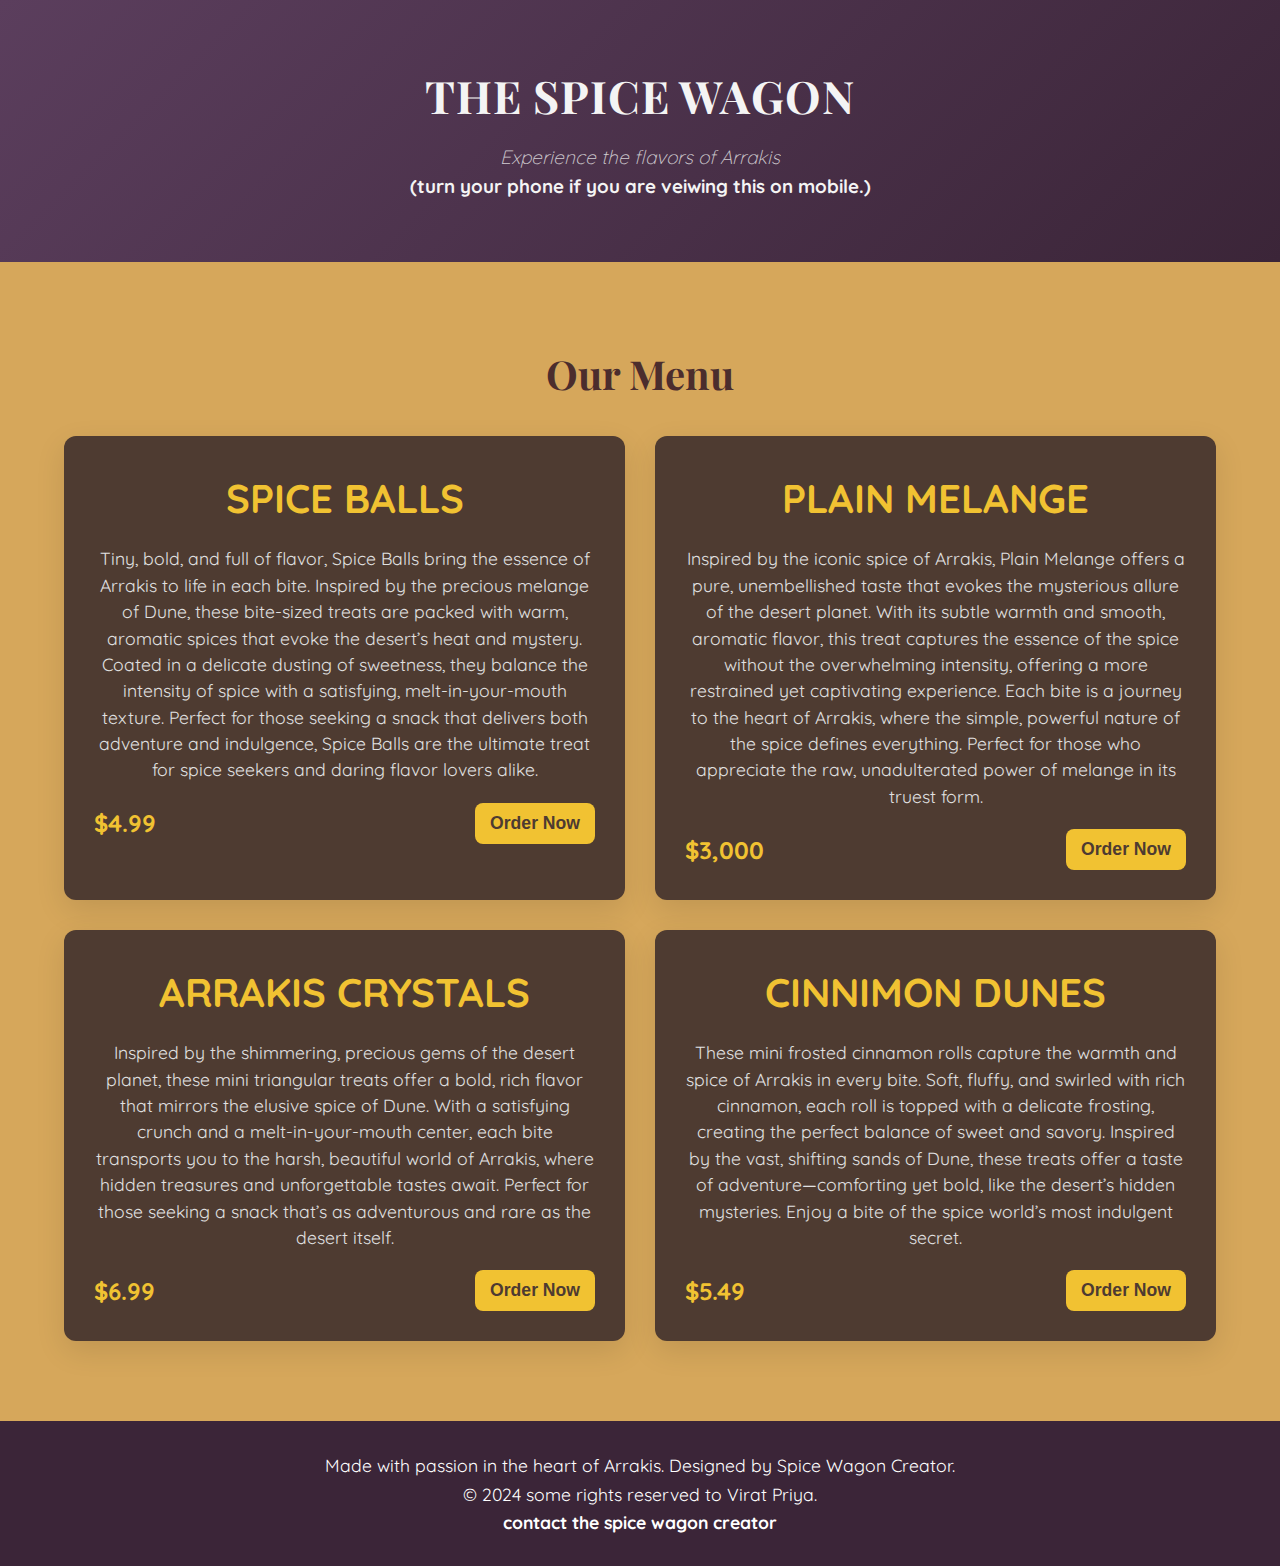
<file: index.html>
<!DOCTYPE html>
<html lang="en">
<head>
    <meta charset="UTF-8">
    <meta name="viewport" content="width=device-width, initial-scale=1.0">
    <meta name="description" content="The Spice Wagon - A Dune-inspired food truck offering spice cookies, drinks, and more. Taste the desert, taste Arrakis.">
    <title>The Spice Wagon | Dune Inspired Food Truck</title>
    <link rel="SHORTCUT ICON" href="logo.ico" type="image/x-icon">
    <link rel="stylesheet" href="styles.css">
    <link rel="script" href="script.js">
        <link href="https://fonts.googleapis.com/css2?family=Playfair+Display:wght@700&family=Quicksand:wght@400;500&display=swap" rel="stylesheet">
</head>
<body>

    <!-- HEADER SECTION -->
    <header>
        <div class="container">
            <div class="header-content">
                <h1>The Spice Wagon</h1>
                <p class="tagline">Experience the flavors of Arrakis</p>  
                 
                <h3><b>(turn your phone if you are veiwing this on mobile.)</b></h3>
            </div>
        </div>
    </header>
    <!-- MENU SECTION -->
    <section class="menu">
        <div class="container">
            <h2>Our Menu</h2>
            <div class="menu-items">

                <!-- Spice Cookies -->
                <div class="menu-item">
                    <h3>Spice balls</h3>
                    <p>Tiny, bold, and full of flavor, Spice Balls bring the essence of Arrakis to life in each bite. Inspired by the precious melange of Dune, these bite-sized treats are packed with warm, aromatic spices that evoke the desert’s heat and mystery. Coated in a delicate dusting of sweetness, they balance the intensity of spice with a satisfying, melt-in-your-mouth texture. Perfect for those seeking a snack that delivers both adventure and indulgence, Spice Balls are the ultimate treat for spice seekers and daring flavor lovers alike.</p>
                    <div class="price-container">
                        <span class="price">$4.99</span>
                        <button class="order-button">Order Now</button>
                    </div>
                </div>

                <!-- Fremen Brew -->
                <div class="menu-item">
                    <h3>plain melange</h3>
                    <p>Inspired by the iconic spice of Arrakis, Plain Melange offers a pure, unembellished taste that evokes the mysterious allure of the desert planet. With its subtle warmth and smooth, aromatic flavor, this treat captures the essence of the spice without the overwhelming intensity, offering a more restrained yet captivating experience. Each bite is a journey to the heart of Arrakis, where the simple, powerful nature of the spice defines everything. Perfect for those who appreciate the raw, unadulterated power of melange in its truest form.</p>
                    <div class="price-container">
                        <span class="price">$3,000</span>
                        <button class="order-button">Order Now</button>
                    </div>
                </div>

                <!-- Sandworm Tacos -->
                <div class="menu-item">
                    <h3>Arrakis Crystals</h3>
                    <p>Inspired by the shimmering, precious gems of the desert planet, these mini triangular treats offer a bold, rich flavor that mirrors the elusive spice of Dune. With a satisfying crunch and a melt-in-your-mouth center, each bite transports you to the harsh, beautiful world of Arrakis, where hidden treasures and unforgettable tastes await. Perfect for those seeking a snack that’s as adventurous and rare as the desert itself.</p>
                    <div class="price-container">
                        <span class="price">$6.99</span>
                        <button class="order-button">Order Now</button>
                    </div>
                </div>

                <!-- Arrakis Ice Cream -->
                <div class="menu-item">
                    <h3>cinnimon dunes</h3>
                    <p>These mini frosted cinnamon rolls capture the warmth and spice of Arrakis in every bite. Soft, fluffy, and swirled with rich cinnamon, each roll is topped with a delicate frosting, creating the perfect balance of sweet and savory. Inspired by the vast, shifting sands of Dune, these treats offer a taste of adventure—comforting yet bold, like the desert’s hidden mysteries. Enjoy a bite of the spice world’s most indulgent secret.</p>
                    <div class="price-container">
                        <span class="price">$5.49</span>
                        <button class="order-button">Order Now</button>
                    </div>
                </div>

    </section>
    
    <!-- FOOTER SECTION -->
    <footer>
        <div class="container">
            <p class="wiw" class="footer-text">Made with passion in the heart of Arrakis. Designed by Spice Wagon Creator.<br>&copy; 2024 some rights reserved to Virat Priya.<br><a href="comtactme.html" class="wiw" ><b>contact the spice wagon creator</b></a></p>
        </div>
    </footer>

    <!-- Smooth Scroll for order button -->
    <script>
        document.querySelectorAll('.order-button').forEach(button => {
            button.addEventListener('click', function() {
                alert('Thank you for your order! Your delicious dish is on its way.');
            });
        });
    </script>
</body>
</html>
</file>
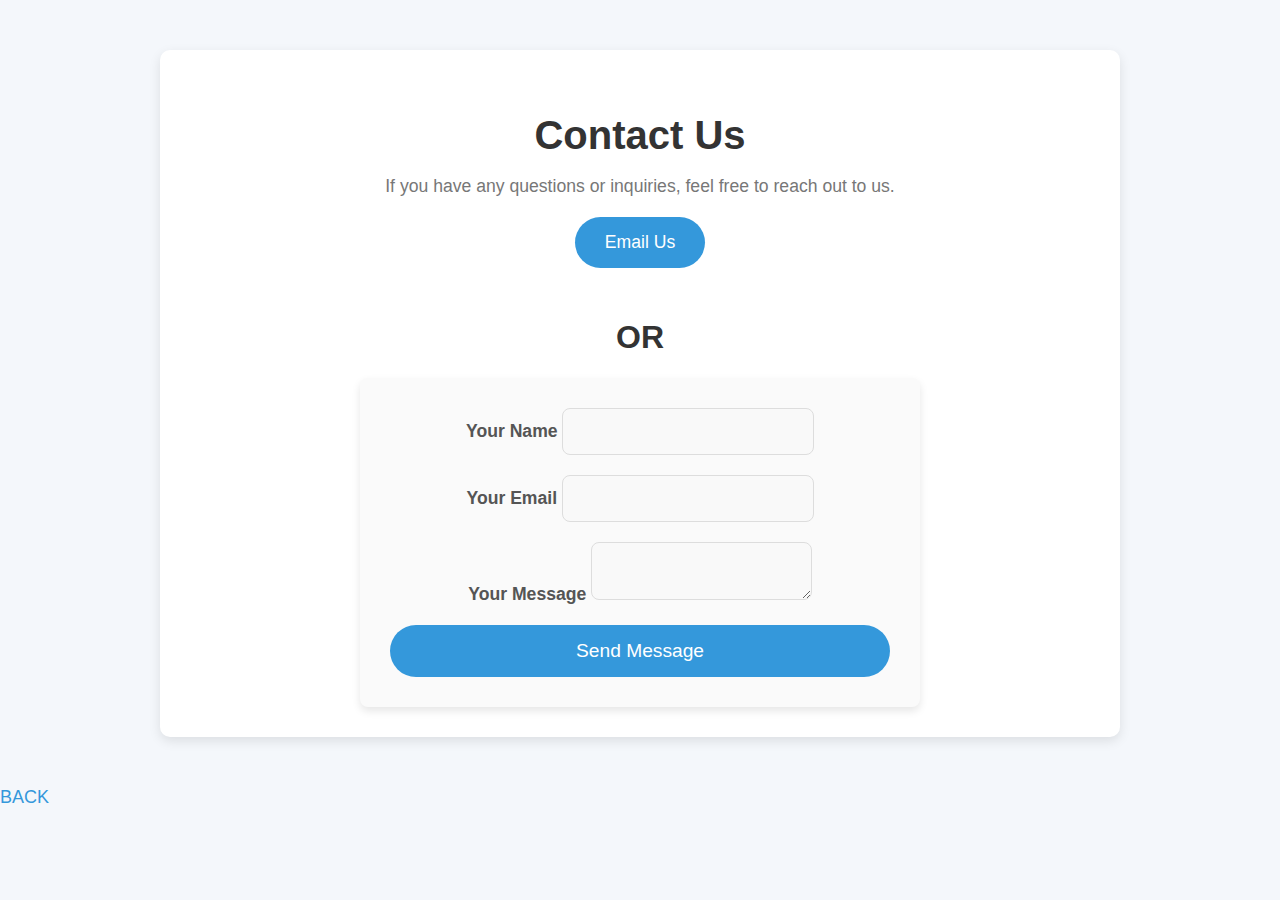
<file: comtactme.html>
<!DOCTYPE html>
<html lang="en">
<head>
    <meta charset="UTF-8">
    <meta name="viewport" content="width=device-width, initial-scale=1.0">
    <title>contact the spice wagon Creators</title>
</head>
<body>
    <section id="contact">
        <h2>Contact Us</h2>
        <p>If you have any questions or inquiries, feel free to reach out to us.</p>
      
        <!-- Contact Button (Mailto Link) -->
        <a href="mailto:vrat.com@yahoo.com" class="contact-link">Email Us</a>
      <h1>OR</h1>
        <form action="https://formspree.io/f/xldekjnd" method="POST">
          <div>
            <label for="name">Your Name</label>
            <input type="text" id="name" name="name" required>
          </div>
      
          <div>
            <label for="email">Your Email</label>
            <input type="email" id="email" name="email" required>
          </div>
      
          <div>
            <label for="message">Your Message</label>
            <textarea id="message" name="message" required></textarea>
          </div>
      
          <button type="submit" class="submit-button">Send Message</button>
        </form>
      </section>
      <a href="index.html" class="my-link">BACK</a>
</head>
<body>
<style>

.my-link {
      color: #3498db; /* Initial blue color */
      text-decoration: none;
      font-size: 18px;
      position: relative;  /* Necessary for pseudo-elements */
      transition: color 1s ease, font-size 0.5s ease; /* Transition for color and font-size */
    }

    
    /* Hover effects */
    .my-link:hover {
      color: peru;  /* Change text color on hover */
      font-size: 222px;  /* Increase font size on hover */
      
    }
        body {
          font-family: 'Roboto', sans-serif;  /* Modern font family */
          background-color: #f4f7fb;
          margin: 0;
          padding: 0;
          color: #333;
        }
      
        /* Contact Section */
        #contact {
          max-width: 900px;
          margin: 50px auto;
          background-color: #ffffff;
          padding: 30px;
          border-radius: 10px;
          box-shadow: 0 4px 12px rgba(0, 0, 0, 0.1);
          text-align: center;
        }
      
        /* Title Styling */
        #contact h2 {
          font-size: 2.5em;
          margin-bottom: 10px;
          color: #333;
        }
      
        /* Paragraph Styling */
        #contact p {
          font-size: 1.1em;
          margin-bottom: 20px;
          color: #777;
        }
      
        /* Contact Link Styling (Email Us Button) */
        .contact-link {
          display: inline-block;
          padding: 15px 30px;
          font-size: 1.1em;
          color: #ffffff;
          background-color: #3498db;
          text-decoration: none;
          border-radius: 50px;
          transition: background-color 0.3s ease, transform 0.2s ease;
          margin-bottom: 30px;
        }
      
        /* Hover and Active State for the Contact Link */
        .contact-link:hover {
          background-color: #2980b9;
          transform: scale(1.05);
        }
      
        .contact-link:active {
          background-color: #1f6f99;
        }
      
        /* Form Styling */
        form {
          display: grid;
          gap: 20px;
          max-width: 500px;
          margin: 0 auto;
          background-color: #fafafa;
          padding: 30px;
          border-radius: 8px;
          box-shadow: 0 4px 8px rgba(0, 0, 0, 0.1);
        }
      
        /* Input and Textarea Fields */
        input, textarea {
          padding: 12px;
          font-size: 1.1em;
          border: 1px solid #ddd;
          border-radius: 8px;
          background-color: #f9f9f9;
          transition: border-color 0.3s ease;
        }
      
        input:focus, textarea:focus {
          border-color: #3498db;
          outline: none;
        }
      
        /* Label Styling */
        label {
          font-size: 1.1em;
          font-weight: bold;
          margin-bottom: 8px;
          color: #555;
        }
      
        /* Submit Button Styling */
        .submit-button {
          padding: 15px 30px;
          font-size: 1.2em;
          background-color: #3498db;
          color: white;
          border: none;
          border-radius: 50px;
          cursor: pointer;
        }
</file>
<file: styles.css>
/* Global Reset */
* {
    margin: 0;
    padding: 0;
    box-sizing: border-box;
}

/* Body & Background */
body {
    font-family: 'Quicksand', sans-serif;
    background: #e6e0c9; /* Soft sand color */
    color: #d1c9c1; /* Light gray text */
    line-height: 1.6;
    overflow-x: hidden;
    scroll-behavior: smooth; /* Enables smooth scrolling across the entire page */
}

/* Container */
.container {
    width: 90%;
    max-width: 1200px;
    margin: 0 auto;
}

/* Header Styles */
header {
    background: linear-gradient(135deg, #5b3e5d, #3b2538); /* Rich Dune-inspired purple gradient */
    color: #f4f4f4;
    text-align: center;
    padding: 60px 0;
    position: relative;
    z-index: 1;
}

header h1 {
    font-family: 'Playfair Display', serif;
    font-size: 3.8em;
    letter-spacing: 1px;
    text-transform: uppercase;
    font-weight: 700;
    margin-bottom: 10px;
}

header .tagline {
    font-size: 1.5em;
    font-weight: 300;
    font-style: italic;
    opacity: 0.8;
}

/* Menu Section */
section.menu {
    background: #d6a75b; /* Warm desert sand color */
    padding: 80px 0;
    text-align: center;
}

section.menu h2 {
    font-size: 3em;
    color: #4b2d2d; /* Dark spice brown */
    font-family: 'Playfair Display', serif;
    margin-bottom: 30px;
}

.menu-items {
    display: grid;
    grid-template-columns: repeat(auto-fill, minmax(280px, 1fr));
    gap: 30px;
    justify-items: center;
}

/* Menu Item Styles */
.menu-item {
    background: #4e3b31; /* Spice brown */
    border-radius: 12px;
    padding: 40px;
    box-shadow: 0 10px 30px rgba(0, 0, 0, 0.1);
    color: #fff;
    width: 100%;
    transition: all 0.5s ease-in;
}

.menu-item:hover {
    transform: translateY(-10px);
    box-shadow: 0 15px 45px rgba(255, 255, 255, 0.2);
}

.menu-item h3 {
    font-size: 2.5em;
    margin-bottom: 15px;
    color: #f1c232; /* Spice gold */
    text-transform: uppercase;
}

.menu-item p {
    font-size: 1.1em;
    margin-bottom: 20px;
    color: #e1e1e1;
    line-height: 1.5;
}

.price-container {
    display: flex;
    justify-content: space-between;
    align-items: center;
}

.price {
    font-size: 1.5em;
    font-weight: bold;
    color: #f1c232; /* Gold spice color */
}

.order-button {
    background-color: #f1c232;
    color: #4e3b31;
    border: none;
    padding: 12px 20px;
    font-size: 1.2em;
    font-weight: 600;
    border-radius: 8px;
    cursor: pointer;
    transition: background-color 0.3s ease;
}

.order-button:hover {
    background-color: #d18a0e;
}

/* Footer Styles */
footer {
    background-color: #3b2538; /* Deep purple */
    color: #f4f4f4;
    text-align: center;
    padding: 30px 0;
    font-size: 1.1em;
}

footer .footer-text {
    font-style: italic;
    opacity: 0.8;
}

/* Mobile Responsiveness */
@media (max-width: 3000px) {
    header h1 {
        font-size: 2.8em;
    }

    header .tagline {
        font-size: 1.2em;
    }

    section.menu h2 {
        font-size: 2.5em;
    }

    .menu-items {
        grid-template-columns: 1fr 1fr;
    }

    .menu-item {
        padding: 30px;
    }

    .order-button {
        font-size: 1.1em;
        padding: 10px 15px;
    }
}

/* Smooth Scroll */
html {
    scroll-behavior: smooth;
}

/* Animation Keyframes */
@keyframes fadeIn {
    0% {
        opacity: 0;
        transform: translateY(20px);
    }
    100% {
        opacity: 1;
        transform: translateY(0);
    }
}

.container {
    animation: fadeIn 1s ease-out;
}

html {
    scroll-behavior: smooth; /* Enable smooth scrolling */
  }
  
  body {
    margin: 0;
    height: 100%;
  }
  
.wiw {
    color: #fff;
    transition: color 1s ease;
    text-decoration-line: none;
}

.my-link:focus {
    outline: none;
  }


.wiw :hover {
    color: #cd6e0f;
}
</file>
